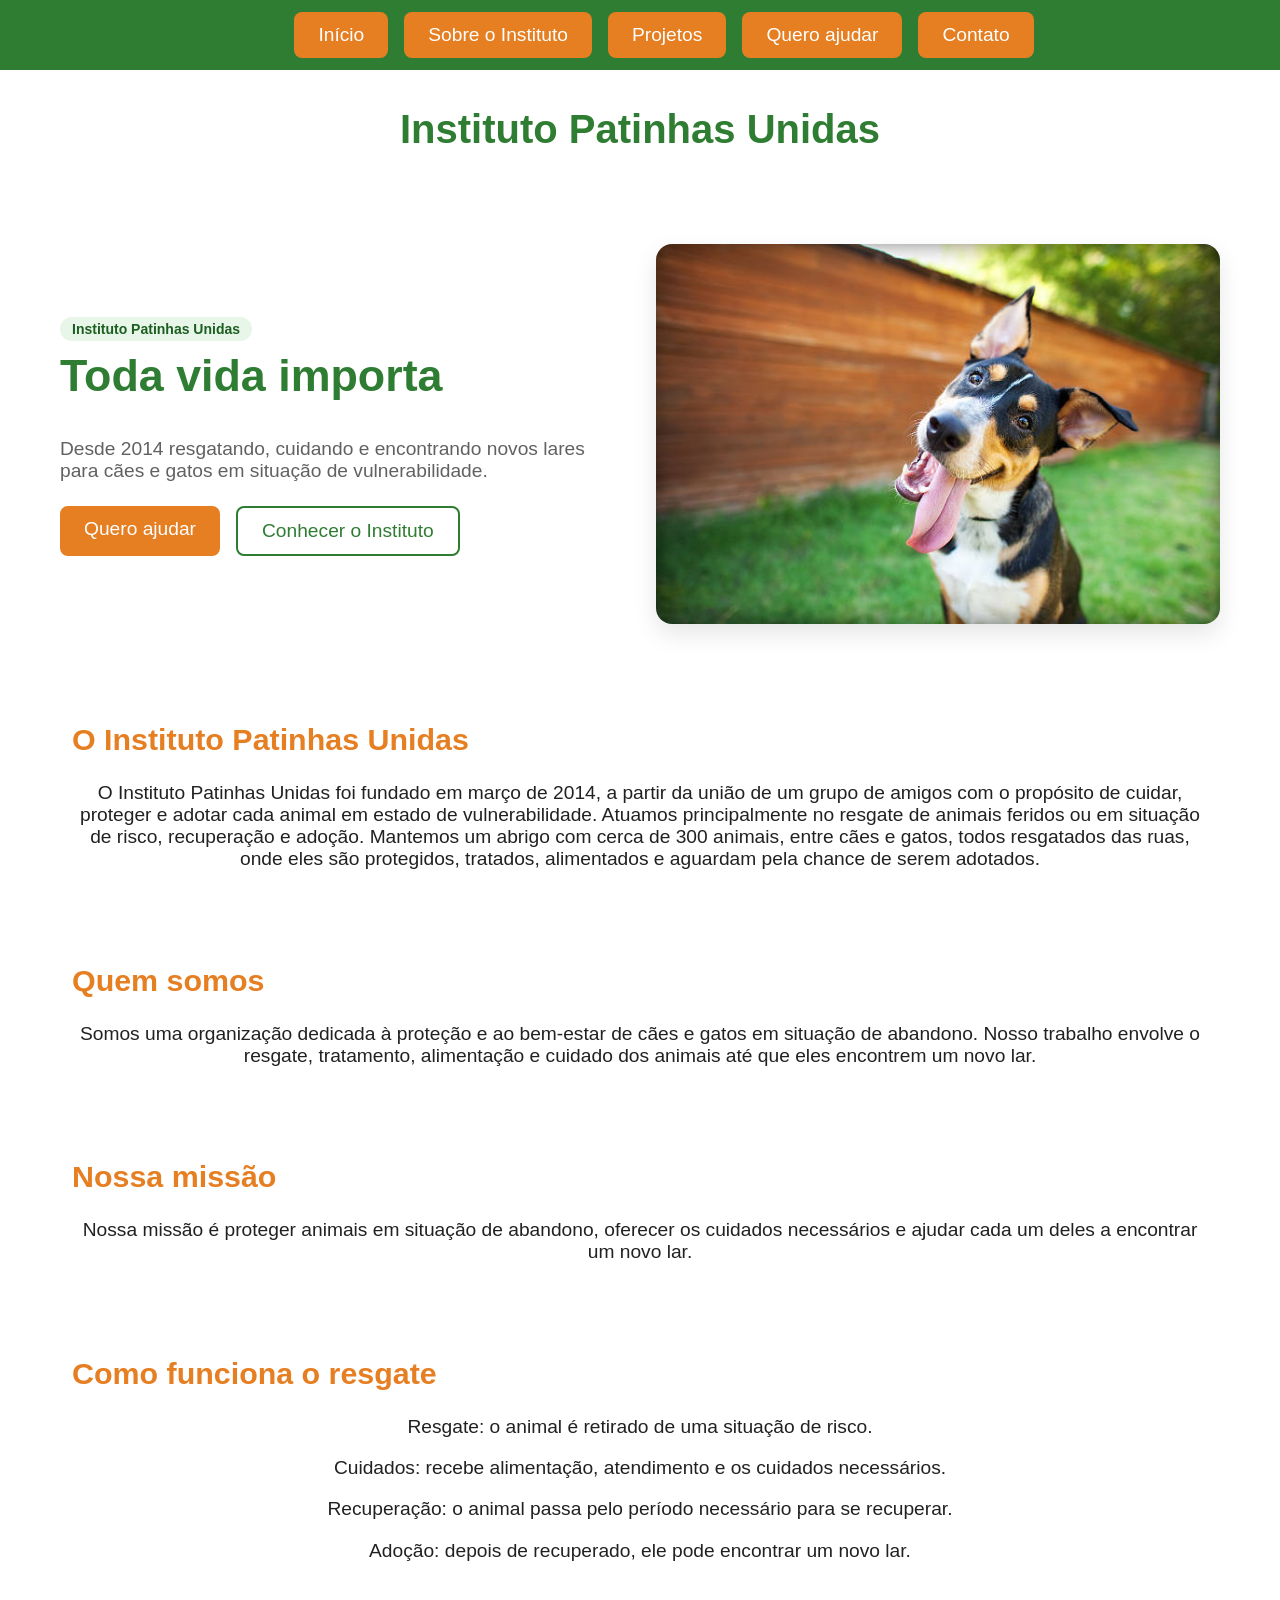
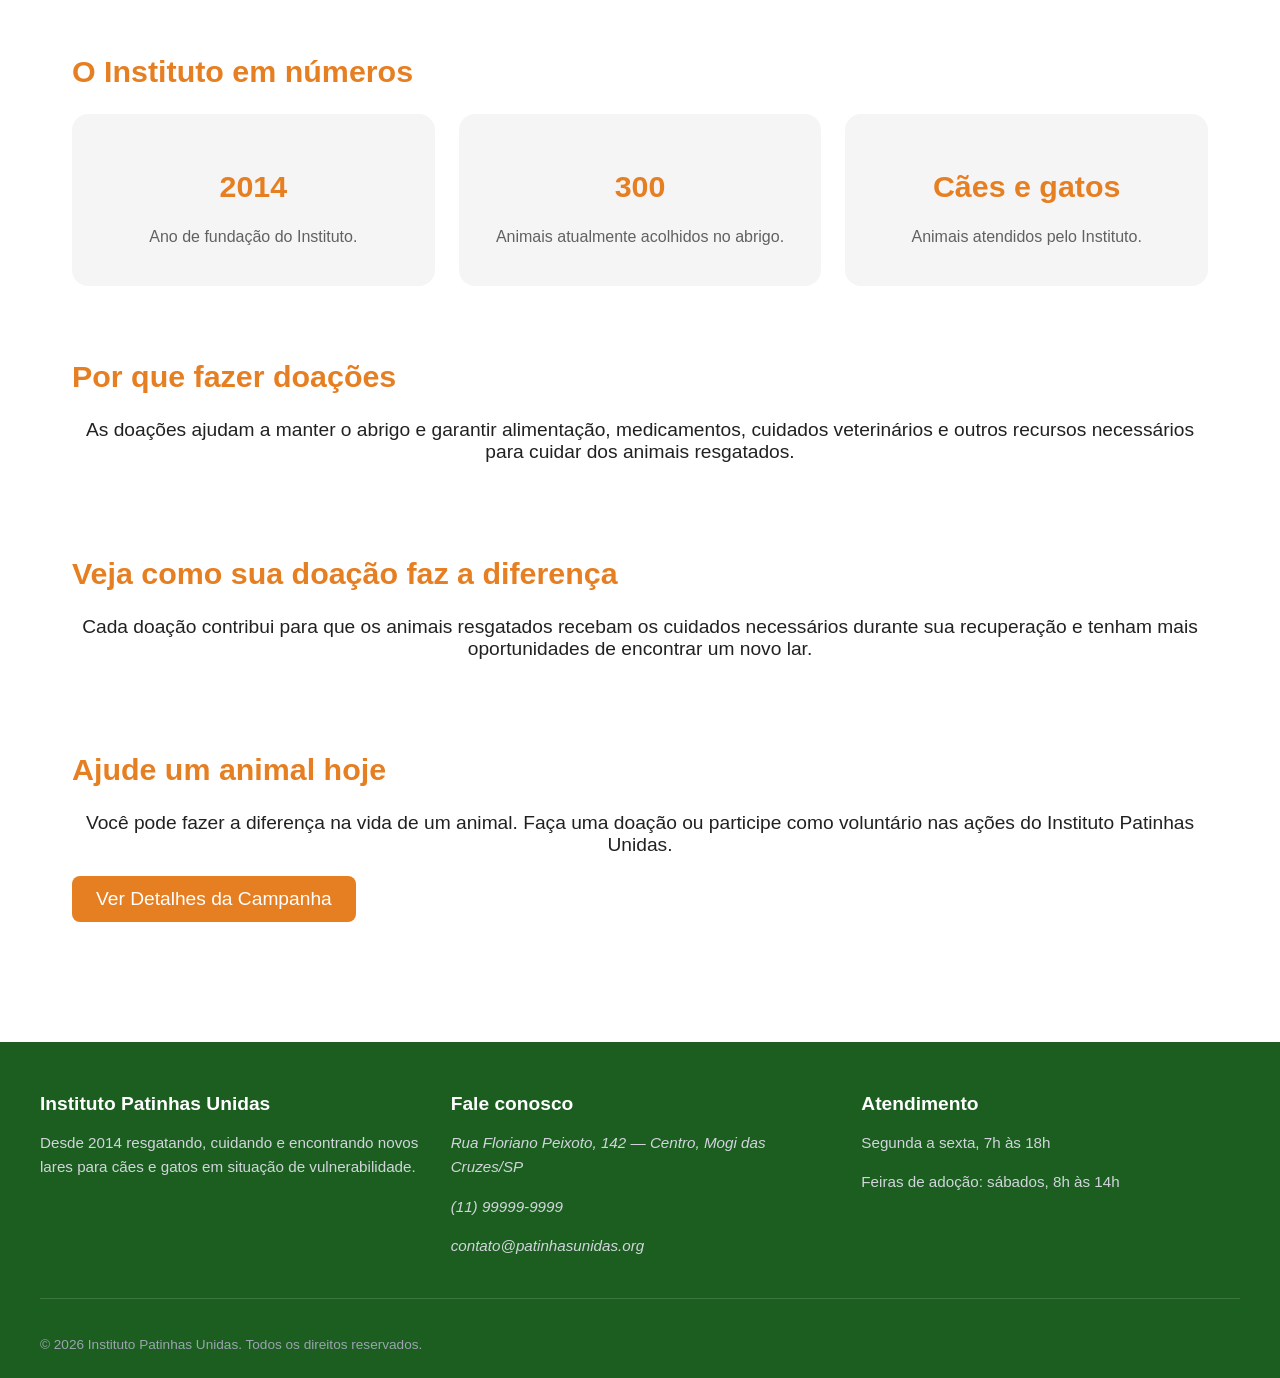
<file: index.html>
<!DOCTYPE html>
<html lang="pt-br">	
<head>	
    <meta charset="UTF-8">
    <meta name="viewport" content="width=device-width, initial-scale=1.0">
    <link rel="stylesheet" href="style.css">
    <title>Instituto Patinhas Unidas</title>	
    <script src="script.js"></script>
</head>
<body>
    <header id="inicio"> 
        <h1>Instituto Patinhas Unidas</h1>
    </header>

    <nav class="menu-navegação">
        <input type="checkbox" id="menu-toggle">
        <label for="menu-toggle" class="botao-menu">☰</label>
        <ul>
            <li><a href="#inicio" class="botao">Início</a></li>
            <li><a href="#sobre" class="botao">Sobre o Instituto</a></li>
            <li class="menu-dropdown">
                <a href="projetos.html" class="botao">Projetos</a>
                <ul class="submenu">
                    <li><a href="projetos.html">Nossos projetos</a></li>
                    <li><a href="#impacto">Nosso impacto</a></li>
                </ul>
            </li>
            <li><a href="cadastro.html" class="botao">Quero ajudar</a></li>
            <li><a href="#contato" class="botao">Contato</a></li>
        </ul>
    </nav>

    <main class="tela-principal"> 
        <!-- SEÇÃO HERO (Destaque Principal) -->
        <section class="hero">
            <div class="hero-texto">
                <span class="badge-destaque">Instituto Patinhas Unidas</span>
                <h1>Toda vida importa</h1>
                <p>
                    Desde 2014 resgatando, cuidando e encontrando novos lares para cães e gatos em situação de vulnerabilidade.
                </p>
                <div class="botoes">
                    <a href="cadastro.html" class="botao">Quero ajudar</a>
                    <a href="#sobre" class="botao botao-secundario">Conhecer o Instituto</a>
                </div>
            </div>
            <div class="hero-imagem">
                <img class="cachorro-cabeça-de-lado" src="imagens/cachorro-cabeça-de-lado.jpg" alt="Cachorro resgatado feliz olhando de lado">
            </div>
        </section>

        <!-- SEÇÃO SOBRE -->
        <section id="sobre">
            <h2>O Instituto Patinhas Unidas</h2>
            <p>
                O Instituto Patinhas Unidas foi fundado em março de 2014, a partir da união de um grupo de amigos com o propósito de cuidar, proteger e adotar cada animal em estado de vulnerabilidade. Atuamos principalmente no resgate de animais feridos ou em situação de risco, recuperação e adoção. Mantemos um abrigo com cerca de 300 animais, entre cães e gatos, todos resgatados das ruas, onde eles são protegidos, tratados, alimentados e aguardam pela chance de serem adotados.
            </p>
        </section>

        <section id="quem-somos">
            <h2>Quem somos</h2>
            <p> 
                Somos uma organização dedicada à proteção e ao bem-estar de cães e gatos em situação de abandono. Nosso trabalho envolve o resgate, tratamento, alimentação e cuidado dos animais até que eles encontrem um novo lar.
            </p>
        </section>

        <section id="missao">
            <h2>Nossa missão</h2>
            <p>
                Nossa missão é proteger animais em situação de abandono, oferecer os cuidados necessários e ajudar cada um deles a encontrar um novo lar.
            </p>
        </section>

        <section id="resgate">
            <h2>Como funciona o resgate</h2>
            <p>Resgate: o animal é retirado de uma situação de risco.</p>
            <p>Cuidados: recebe alimentação, atendimento e os cuidados necessários.</p>
            <p>Recuperação: o animal passa pelo período necessário para se recuperar.</p>
            <p>Adoção: depois de recuperado, ele pode encontrar um novo lar.</p>
        </section>

        <section id="numeros">
            <h2>O Instituto em números</h2>
            <div class="cards">
                <div class="card">
                    <h3>2014</h3>
                    <p>Ano de fundação do Instituto.</p>
                </div>
                <div class="card">
                    <h3>300</h3>
                    <p>Animais atualmente acolhidos no abrigo.</p>
                </div>
                <div class="card">
                    <h3>Cães e gatos</h3>
                    <p>Animais atendidos pelo Instituto.</p>
                </div>
            </div>
        </section>

        <section id="impacto">
            <h2>Por que fazer doações</h2>
            <p>
                As doações ajudam a manter o abrigo e garantir alimentação, medicamentos, cuidados veterinários e outros recursos necessários para cuidar dos animais resgatados.
            </p>
        </section>

        <section id="doações">
            <h2>Veja como sua doação faz a diferença</h2>
            <p>
                Cada doação contribui para que os animais resgatados recebam os cuidados necessários durante sua recuperação e tenham mais oportunidades de encontrar um novo lar.
            </p>
        </section>

        <!-- SEÇÃO QUERO AJUDAR & CAMPANHA -->
        <section id="quero-ajudar"> 
            <h2>Ajude um animal hoje</h2>
            <p>
                Você pode fazer a diferença na vida de um animal. Faça uma doação ou participe como voluntário nas ações do Instituto Patinhas Unidas.
            </p>
            
            <!-- Botão que abre o Modal -->
            <label for="modal-toggle" class="botao">Ver Detalhes da Campanha</label>
        </section>

        <!-- ESTRUTURA DO MODAL (HTML + CSS puro) -->
        <input type="checkbox" id="modal-toggle" class="modal-checkbox">
        <div class="modal-container">
            <div class="modal-conteudo">
                <label for="modal-toggle" class="modal-fechar">&times;</label>
                <span class="badge">Ativo</span>
                <h3>Campanha de Adoção Responsável</h3>
                <p>Feira de adoção todos os sábados no abrigo. Venha encontrar seu companheiro!</p>
                <a href="cadastro.html" class="botao">Quero participar</a>
            </div>
        </div>
    </main>	

    <!-- RODAPÉ (FOOTER EM COLUNAS) -->
    <footer class="rodape" id="contato">
        <div class="rodape-conteudo">
            <!-- Coluna 1: Nome e Frase -->
            <div class="rodape-coluna">
                <h3>Instituto Patinhas Unidas</h3>
                <p>Desde 2014 resgatando, cuidando e encontrando novos lares para cães e gatos em situação de vulnerabilidade.</p>
            </div>

            <!-- Coluna 2: Fale Conosco -->
            <div class="rodape-coluna">
                <h3>Fale conosco</h3>
                <p class="italico">Rua Floriano Peixoto, 142 — Centro, Mogi das Cruzes/SP</p>
                <p class="italico">(11) 99999-9999</p>
                <p class="italico">contato@patinhasunidas.org</p>
            </div>

            <!-- Coluna 3: Atendimento -->
            <div class="rodape-coluna">
                <h3>Atendimento</h3>
                <p>Segunda a sexta, 7h às 18h</p>
                <p>Feiras de adoção: sábados, 8h às 14h</p>
            </div>
        </div>

        <!-- Linha de Direitos Autorais -->
        <div class="rodape-bottom">
            <p>&copy; 2026 Instituto Patinhas Unidas. Todos os direitos reservados.</p>
        </div>
    </footer>

    <script src="script.js"></script>
</body>
</html>
</file>
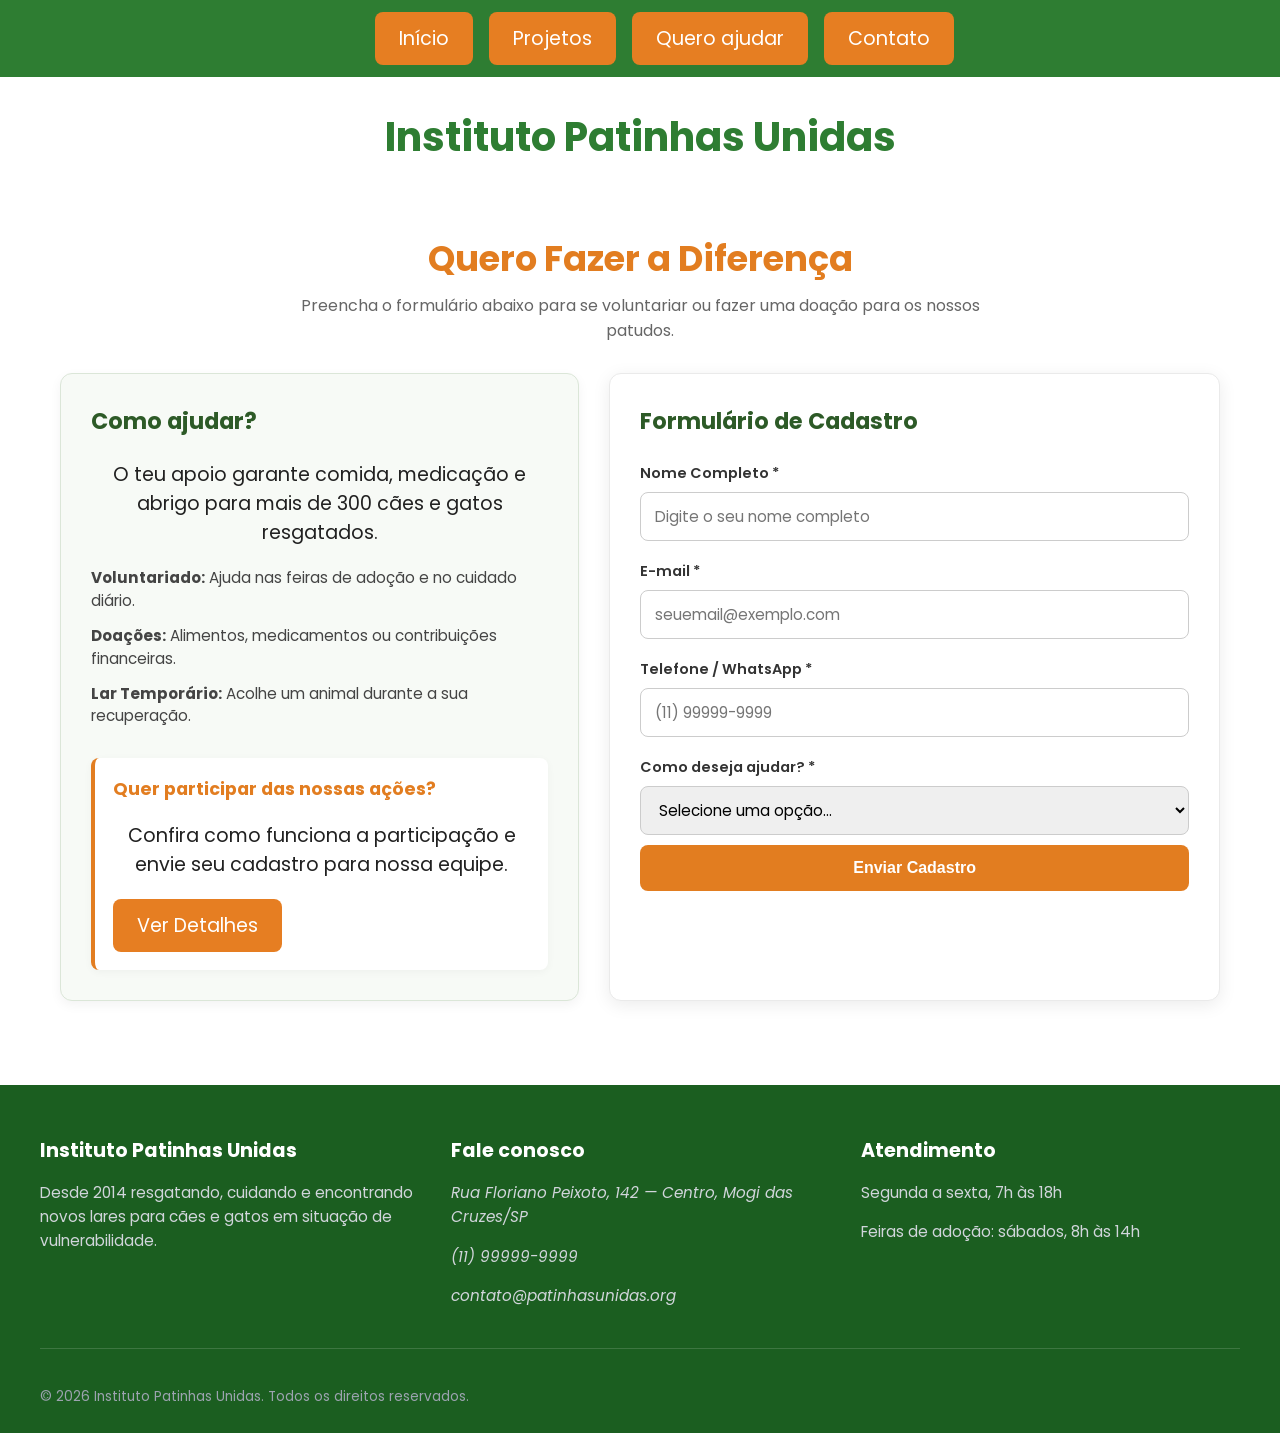
<file: cadastro.html>
<!-- NOVO MODELO DO CADASTRO -->
    <!DOCTYPE html>
<html lang="pt-br">
<head>
    <meta charset="UTF-8">
    <meta name="viewport" content="width=device-width, initial-scale=1.0">
    <!-- Fonte Google Fonts para um visual moderno -->
    <link rel="preconnect" href="https://fonts.googleapis.com">
    <link rel="preconnect" href="https://fonts.gstatic.com" crossorigin>
    <link href="https://fonts.googleapis.com/css2?family=Poppins:wght@400;500;600;700&display=swap" rel="stylesheet">
    
    <!-- Certifica-te de que o ficheiro style.css está exatamente na mesma pasta -->
    <link rel="stylesheet" href="style.css">
    <title>Quero Ajudar - Instituto Patinhas Unidas</title>
</head>
<body>

    <header id="inicio">
        <h1>Instituto Patinhas Unidas</h1>
    </header>

    <nav class="menu-navegação">
        <input type="checkbox" id="menu-toggle">
        <label for="menu-toggle" class="botao-menu">☰</label>
        <ul>
            <li><a href="index.html" class="botao">Início</a></li>
            <li><a href="projetos.html" class="botao">Projetos</a></li>
            <li><a href="cadastro.html" class="botao">Quero ajudar</a></li>
            <li><a href="#contato" class="botao">Contato</a></li>
        </ul>
    </nav>

    <main class="tela-principal">
        <div class="cabecalho-pagina">
            <h2>Quero Fazer a Diferença</h2>
            <p>Preencha o formulário abaixo para se voluntariar ou fazer uma doação para os nossos patudos.</p>
        </div>

        <div class="cadastro-container">
            
            <!-- CARTÃO INFORMATIVO -->
            <div class="card-info-cadastro">
                <h3>Como ajudar?</h3>
                <p>O teu apoio garante comida, medicação e abrigo para mais de 300 cães e gatos resgatados.</p>
                
                <ul class="lista-beneficios">
                    <li><strong>Voluntariado:</strong> Ajuda nas feiras de adoção e no cuidado diário.</li>
                    <li><strong>Doações:</strong> Alimentos, medicamentos ou contribuições financeiras.</li>
                    <li><strong>Lar Temporário:</strong> Acolhe um animal durante a sua recuperação.</li>
                </ul>

                <div class="card-destaque-interno">
                    <h4>Quer participar das nossas ações?</h4>
                    <p>Confira como funciona a participação e envie seu cadastro para nossa equipe.</p>
                    <label for="modal-cadastro" class="botao">Ver Detalhes</label>
                </div>
            </div>

            <!-- FORMULÁRIO ESTILIZADO -->
            <!-- FORMULÁRIO COM VALIDAÇÃO NATIVA -->
<form class="form-cadastro" action="#sucesso">
    <h3>Formulário de Cadastro</h3>
    <div class="grupo-campo">
    <label for="nome">Nome Completo *</label>
    <input type="text" id="nome" name="nome" placeholder="Digite o seu nome completo" required>
    <span class="mensagem-erro">Por favor, preencha o seu nome completo.</span>
</div>

<div class="grupo-campo">
    <label for="email">E-mail *</label>
    <input type="email" id="email" name="email" placeholder="seuemail@exemplo.com" required>
    <span class="mensagem-erro">Insira um endereço de e-mail válido (ex: nome@dominio.com).</span>
</div>


    <div class="grupo-campo">
        <label for="telefone">Telefone / WhatsApp *</label>
        <input type="tel" id="telefone" name="telefone" placeholder="(11) 99999-9999" required
        maxlength="11">

    </div>

    <div class="grupo-campo">
        <label for="tipo-ajuda">Como deseja ajudar? *</label>
        <select id="tipo-ajuda" name="tipo-ajuda" required>
            <option value="" disabled selected>Selecione uma opção...</option>
            <option value="voluntario">Quero ser Voluntário</option>
            <option value="doador">Quero fazer Doações</option>
            <option value="lar-temporario">Quero oferecer Lar Temporário</option>
            <option value="adocao">Quero Adotar um Animal</option>
        </select>
    


    <!-- Botão Submit real que valida os campos obrigatórios -->
    <button type="submit" class="botao botao-enviar">Enviar Cadastro</button>
</form>

<!-- NOTIFICAÇÃO / MODAL DE SUCESSO EXIBIDO VIA HASH (#sucesso) -->
<div id="sucesso" class="modal-container-hash">
    <div class="modal-conteudo modal-sucesso-conteudo">
        <a href="#" class="modal-fechar">&times;</a>
        <div class="icone-sucesso">✓</div>
        <h3>Cadastro Realizado com Sucesso!</h3>
        <p>Obrigado pelo seu apoio ao Instituto Patinhas Unidas. Entraremos em contato em breve pelo WhatsApp ou e-mail fornecido.</p>
        <a href="#" class="botao">Concluir</a>
    </div>
</div>

        <!-- MODAL DE INFORMAÇÕES -->
        <input type="checkbox" id="modal-cadastro" class="modal-checkbox">
        <div class="modal-container">
            <div class="modal-conteudo">
                <label for="modal-cadastro" class="modal-fechar">&times;</label>
                <h3>Informações sobre a participação</h3>
                <p>A nossa equipe entrará em contato dentro do prazo de 24 a 48 horas após o envio do formulário para alinhar os detalhes da sua participação!</p>
                <label for="modal-cadastro" class="botao">Entendido</label>
            </div>
        </div>

        <!-- MODAL DE SUCESSO DO CADASTRO -->
        <input type="checkbox" id="modal-sucesso" class="modal-checkbox">
        <div class="modal-container">
            <div class="modal-conteudo modal-sucesso-conteudo">
                <label for="modal-sucesso" class="modal-fechar">&times;</label>
                <div class="icone-sucesso">✓</div>
                <h3>Cadastro Realizado com Sucesso!</h3>
                <p>Obrigado pelo teu apoio ao Instituto Patinhas Unidas. Entraremos em contacto em breve pelo WhatsApp ou e-mail fornecido.</p>
                <label for="modal-sucesso" class="botao">Concluir</label>
            </div>
        </div>

    </main>


    <!-- RODAPÉ -->
    <footer class="rodape" id="contato">
        <div class="rodape-conteudo">
            <div class="rodape-coluna">
                <h3>Instituto Patinhas Unidas</h3>
                <p>Desde 2014 resgatando, cuidando e encontrando novos lares para cães e gatos em situação de vulnerabilidade.</p>
            </div>

            <div class="rodape-coluna">
                <h3>Fale conosco</h3>
                <p class="italico">Rua Floriano Peixoto, 142 — Centro, Mogi das Cruzes/SP</p>
                <p class="italico">(11) 99999-9999</p>
                <p class="italico">contato@patinhasunidas.org</p>
            </div>

            <div class="rodape-coluna">
                <h3>Atendimento</h3>
                <p>Segunda a sexta, 7h às 18h</p>
                <p>Feiras de adoção: sábados, 8h às 14h</p>
            </div>
        </div>

        <div class="rodape-bottom">
            <p>&copy; 2026 Instituto Patinhas Unidas. Todos os direitos reservados.</p>
        </div>
    </footer>

</body>
</html>
</file>
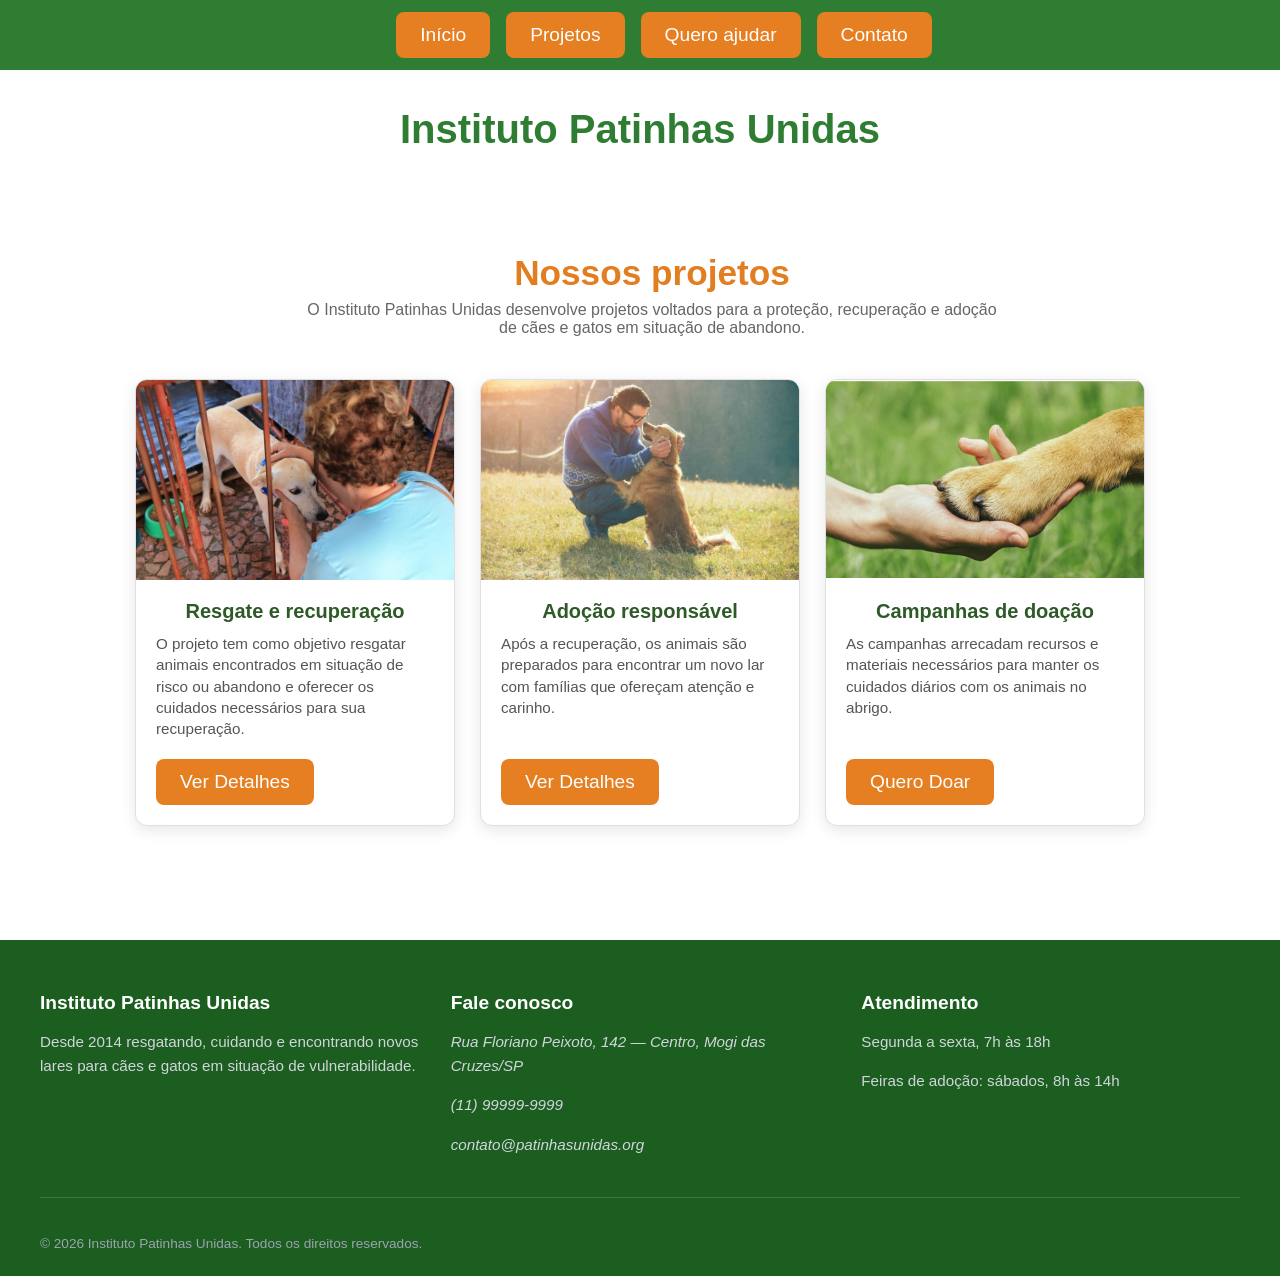
<file: projetos.html>
<!DOCTYPE html>
<html lang="pt-br">
<head>
    <meta charset="UTF-8">
    <meta name="viewport" content="width=device-width, initial-scale=1.0">
    <link rel="stylesheet" href="style.css">
    <title>Projetos - Instituto Patinhas Unidas</title>
</head>
<body>

    <header id="inicio">
        <h1>Instituto Patinhas Unidas</h1>
    </header>

    <nav class="menu-navegação">
        <input type="checkbox" id="menu-toggle">
        <label for="menu-toggle" class="botao-menu">☰</label>
        <ul>
            <li><a href="index.html" class="botao">Início</a></li>
            <li><a href="projetos.html" class="botao">Projetos</a></li>
            <li><a href="cadastro.html" class="botao">Quero ajudar</a></li>
            <li><a href="#contato" class="botao">Contato</a></li>
        </ul>
    </nav>

    <main class="tela-principal">
        <div class="cabecalho-pagina">
        <section class="cabecalho-pagina">
            <h2>Nossos projetos</h2>  
            <p>
                O Instituto Patinhas Unidas desenvolve projetos voltados para
                a proteção, recuperação e adoção de cães e gatos em situação
                de abandono.
            </p>
        </section>

        <!-- GRID COM OS CARDS LADO A LADO -->
        <div class="projetos-grid">
            
            <!-- CARD 1 -->
            <article class="card-projeto">
                <img src="imagens/cachorro-sendo-resgatado.jpg" alt="Cachorro sendo resgatado">
                <div class="card-conteudo">
                    <h3>Resgate e recuperação</h3>
                    <p>
                        O projeto tem como objetivo resgatar animais encontrados
                        em situação de risco ou abandono e oferecer os cuidados
                        necessários para sua recuperação.
                    </p>
                    <label for="modal-resgate" class="botao">Ver Detalhes</label>
                </div>
            </article>

            <!-- CARD 2 -->
            <article class="card-projeto">
                <img src="imagens/cachorro-recebendo-carinho.jpg" alt="Cachorro recebendo carinho">
                <div class="card-conteudo">
                    <h3>Adoção responsável</h3>
                    <p>
                        Após a recuperação, os animais são preparados para encontrar
                        um novo lar com famílias que ofereçam atenção e carinho.
                    </p>
                    <label for="modal-adocao" class="botao">Ver Detalhes</label>
                </div>
            </article>

            <!-- CARD 3 -->
            <article class="card-projeto">
                <img src="imagens/ajude-um-animal.png" alt="Cachorro sendo adotado">
                <div class="card-conteudo">
                    <h3>Campanhas de doação</h3>
                    <p>
                        As campanhas arrecadam recursos e materiais necessários para
                        manter os cuidados diários com os animais no abrigo.
                    </p>
                    <a href="cadastro.html" class="botao">Quero Doar</a>
                </div>
            </article>

        </div>
</main>
        <!-- ESTRUTURA DOS MODAIS SEM JAVASCRIPT -->
        <input type="checkbox" id="modal-resgate" class="modal-checkbox">
        <div class="modal-container">
            <div class="modal-conteudo">
                <label for="modal-resgate" class="modal-fechar">&times;</label>
                <h3>Resgate e recuperação</h3>
                <p>Nossa equipe faz plantões semanais para resgate de animais feridos. Atualmente atendemos mais de 20 chamados por mês.</p>
                <a href="cadastro.html" class="botao">Seja Voluntário</a>
            </div>
        </div>

        <input type="checkbox" id="modal-adocao" class="modal-checkbox">
        <div class="modal-container">
            <div class="modal-conteudo">
                <label for="modal-adocao" class="modal-fechar">&times;</label>
                <h3>Feira de Adoção Responsável</h3>
                <p>Todos os sábados abrimos nossa sede para visitas. Todos os animais são vacinados e castrados.</p>
                <a href="cadastro.html" class="botao">Quero Adotar</a>
            </div>
        </div>

    </main>

    <!-- RODAPÉ -->
    <footer class="rodape" id="contato">
        <div class="rodape-conteudo">
            <div class="rodape-coluna">
                <h3>Instituto Patinhas Unidas</h3>
                <p>Desde 2014 resgatando, cuidando e encontrando novos lares para cães e gatos em situação de vulnerabilidade.</p>
            </div>

            <div class="rodape-coluna">
                <h3>Fale conosco</h3>
                <p class="italico">Rua Floriano Peixoto, 142 — Centro, Mogi das Cruzes/SP</p>
                <p class="italico">(11) 99999-9999</p>
                <p class="italico">contato@patinhasunidas.org</p>
            </div>

            <div class="rodape-coluna">
                <h3>Atendimento</h3>
                <p>Segunda a sexta, 7h às 18h</p>
                <p>Feiras de adoção: sábados, 8h às 14h</p>
            </div>
        </div>

        <div class="rodape-bottom">
            <p>&copy; 2026 Instituto Patinhas Unidas. Todos os direitos reservados.</p>
        </div>
    </footer>

</body>
</html>
</file>
<file: style.css>
:root {
    /* Cores */
    --cor-primaria: #2E7D32;
    --cor-primaria-escura: #1B5E20;
    --cor-primaria-clara: #E8F5E9;

    --cor-secundaria: #E67E22;
    --cor-secundaria-escura: #B45309;

    --cor-fundo: #FFFFFF;
    --cor-fundo-alternativo: #F5F5F5;

    --cor-texto: #212121;
    --cor-texto-suave: #616161;

    /* Tipografia */
    --texto-titulo-principal: 2.5rem;
    --texto-titulo-secao: 1.9rem;
    --texto-subtitulo: 1.5rem;
    --texto-normal: 1.2rem;
    --texto-pequeno: 0.875rem;

    /* Estados do Sistema / Feedback */
    --cor-sucesso: #2E7D32;               /* Bordas e ícones de confirmação/sucesso */
    --cor-erro: #D32F2F;                  /* Bordas, alertas e mensagens de erro */
    --cor-erro-fundo: #FFEBEE;            /* Fundo suave para alertas de erro */

    /* Espaçamentos */
    --espaco-1: 0.25rem;
    --espaco-2: 0.5rem;
    --espaco-3: 0.75rem;
    --espaco-4: 1rem;
    --espaco-5: 1.5rem;
    --espaco-6: 2rem;
    --espaco-7: 3rem;
    --espaco-8: 4rem;
}

body {
    background-color: var(--cor-fundo);
    color: var(--cor-texto);
    font-size: var(--texto-normal);
    margin: 0;
    font-family: 'Poppins', sans-serif !important;
}

header {
    display: flex;
    align-items: center;
    justify-content: center;
    padding-top: 80px;
}

p {
    text-align: center;
    font-size: var(--texto-normal);
}

h1 {
    color: var(--cor-primaria);
    font-size: var(--texto-titulo-principal);
    margin-bottom: var(--espaco-4);
}

h2 {
    color: var(--cor-secundaria);
    font-size: var(--texto-titulo-secao);
}

h3 {
    font-size: var(--texto-subtitulo);
}

section {
    padding: var(--espaco-3);
    margin: var(--espaco-5) 0;
}

/* =====================================
   NAVEGAÇÃO (MENU)
   ===================================== */

.menu-navegação {
    background-color: var(--cor-primaria);
    padding: var(--espaco-3) var(--espaco-5);
    position: fixed;
    top: 0;
    width: 100%;
    z-index: 100;
}

.menu-navegação a {
    color: var(--cor-fundo);
    text-decoration: none;
}

.menu-navegação a:hover {
    color: var(--cor-primaria-clara);
    transform: translateY(-8px);
    box-shadow: 0 12px 40px rgba(0, 0, 0, 0.15);
}

.menu-navegação ul {
    list-style: none;
    margin: 0;
    padding: 0;
}

.menu-navegação > ul {
    display: flex;
    align-items: center;
    justify-content: center;
    gap: var(--espaco-4);
}

.menu-dropdown {
    position: relative;
}

.submenu {
    display: none;
    position: absolute;
    top: 100%;
    left: 0;
    background-color: var(--cor-primaria-escura);
    min-width: 180px;
    padding: var(--espaco-2);
    margin: 0;
    list-style: none;
}

.submenu li {
    list-style: none;
    margin: 0;
    padding: 0;
}

.submenu a {
    display: block;
    padding: var(--espaco-2);
}

.menu-dropdown:hover .submenu {
    display: block;
}

#menu-toggle,
.botao-menu {
    display: none;
}

/* =====================================
   BOTÕES GERAIS
   ===================================== */

.botao {
    background-color: var(--cor-secundaria);
    display: inline-block;
    color: var(--cor-fundo);
    padding: var(--espaco-3) var(--espaco-5);
    text-decoration: none;
    border-radius: 8px;
    transition: 0.3s;
}

.botao:hover {
    background-color: var(--cor-primaria-escura);
}

.botao:focus {
    outline: 3px solid var(--cor-primaria-clara);
    outline-offset: 2px;
}

.botao:active {
    transform: scale(0.97);
}

.botao:disabled {
    background-color: var(--cor-texto-suave);
    cursor: not-allowed;
}

.botoes {
    display: flex;
    justify-content: center;
    gap: var(--espaco-4);
}

/* =====================================
   ESTILOS DA SEÇÃO HERO
   ===================================== */

.hero {
    display: grid;
    grid-template-columns: 1fr 1fr;
    gap: var(--espaco-6);
    align-items: center;
    padding: var(--espaco-6) 0;
    grid-column: 2 / 12;
}

.hero-texto {
    display: flex;
    flex-direction: column;
    align-items: flex-start;
}

.hero-texto h1 {
    font-size: 2.8rem;
    line-height: 1.2;
    margin-top: var(--espaco-2);
    margin-bottom: var(--espaco-4);
}

.hero-texto p {
    text-align: left;
    margin-bottom: var(--espaco-5);
    color: var(--cor-texto-suave);
}

.badge-destaque {
    background-color: var(--cor-primaria-clara);
    color: var(--cor-primaria-escura);
    padding: var(--espaco-1) var(--espaco-3);
    border-radius: 20px;
    font-size: var(--texto-pequeno);
    font-weight: bold;
}

.hero-imagem img {
    width: 100%;
    height: 380px;
    object-fit: cover;
    border-radius: 16px;
    box-shadow: 0 10px 25px rgba(0, 0, 0, 0.1);
}

.botao-secundario {
    background-color: transparent;
    color: var(--cor-primaria);
    border: 2px solid var(--cor-primaria);
}

.botao-secundario:hover {
    background-color: var(--cor-primaria);
    color: var(--cor-fundo);
}

/* =====================================
   ESTRUTURA PRINCIPAL E CARDS
   ===================================== */

main.tela-principal {
    width: 100% !important;
    max-width: 1200px !important;
    margin: 0 auto !important;
    padding: 20px !important;
    box-sizing: border-box !important;
    display: block !important;
}

.cards {
    display: grid;
    grid-template-columns: repeat(3, 1fr);
    gap: var(--espaco-5);
    width: 100%;
}

.card {
    background-color: var(--cor-fundo-alternativo);
    padding: var(--espaco-5);
    border-radius: 16px;
    text-align: center;
    display: flex;
    flex-direction: column;
    align-items: center;
    justify-content: center;
}

.card p {
    font-size: 1rem;
    color: var(--cor-texto-suave);
}

.card h3 { 
    font-weight: 800;
    color: var(--cor-secundaria);  
    font-size: var(--texto-titulo-secao);
    margin-bottom: var(--espaco-2);
}

/* =====================================
   PÁGINA DE PROJETOS
   ===================================== */

.cabecalho-pagina {
    text-align: center !important;
    margin-bottom: 30px !important;
    width: 100% !important;
}

.cabecalho-pagina h2 {
    color: #e27d20 !important;
    font-size: 2.2rem !important;
    margin-bottom: 8px !important;
    font-weight: 700 !important;
}

.cabecalho-pagina p {
    color: #666666 !important;
    max-width: 700px !important;
    margin: 0 auto !important;
    font-size: 1rem !important;
}

.projetos-grid {
    display: flex !important;
    flex-direction: row !important;
    flex-wrap: wrap !important;
    justify-content: center !important;
    gap: 25px !important;
    width: 100% !important;
    margin-top: 20px !important;
}

.card-projeto {
    background-color: #ffffff !important;
    border-radius: 12px !important;
    overflow: hidden !important;
    box-shadow: 0 4px 15px rgba(0, 0, 0, 0.1) !important;
    display: flex !important;
    flex-direction: column !important;
    border: 1px solid #e0e0e0 !important;
    width: 320px !important;
    box-sizing: border-box !important;
}

.card-projeto img {
    width: 100% !important;
    height: 200px !important;
    object-fit: cover !important;
}

.card-conteudo {
    padding: 20px !important;
    display: flex !important;
    flex-direction: column !important;
    flex-grow: 1 !important;
}

.card-conteudo h3 {
    margin: 0 0 10px 0 !important;
    color: #2d5a27 !important;
    font-size: 1.25rem !important;
}

.card-conteudo p {
    text-align: left !important;
    margin-bottom: 20px !important;
    font-size: 0.95rem !important;
    color: #555555 !important;
    line-height: 1.4 !important;
}

.card-conteudo .botao {
    margin-top: auto !important;
    align-self: flex-start !important;
}

/* =====================================
   PÁGINA DE CADASTRO
   ===================================== */

.cadastro-container {
    display: flex !important;
    flex-wrap: wrap !important;
    gap: 30px !important;
    justify-content: center !important;
    align-items: stretch !important;
}

.card-info-cadastro {
    flex: 1 !important;
    min-width: 300px !important;
    background-color: #f7faf6 !important;
    border: 1px solid #dbe6d8 !important;
    border-radius: 12px !important;
    padding: 30px !important;
    box-shadow: 0 4px 12px rgba(0, 0, 0, 0.05) !important;
}

.card-info-cadastro h3 {
    color: #2d5a27 !important;
    margin-top: 0 !important;
    font-size: 1.4rem !important;
}

.lista-beneficios {
    list-style: none !important;
    padding: 0 !important;
    margin: 20px 0 !important;
}

.lista-beneficios li {
    margin-bottom: 12px !important;
    font-size: 0.95rem !important;
    color: #444444 !important;
    line-height: 1.5 !important;
}

.card-destaque-interno {
    background-color: #ffffff !important;
    border-left: 4px solid #e27d20 !important;
    padding: 18px !important;
    border-radius: 8px !important;
    margin-top: 30px !important;
    box-shadow: 0 2px 8px rgba(0,0,0,0.04) !important;
}

.card-destaque-interno h4 {
    margin: 0 0 6px 0 !important;
    color: #e27d20 !important;
    font-size: 1.1rem !important;
}

.form-cadastro {
    flex: 1.2 !important;
    min-width: 320px !important;
    background-color: #ffffff !important;
    padding: 30px !important;
    border-radius: 12px !important;
    box-shadow: 0 4px 18px rgba(0, 0, 0, 0.08) !important;
    border: 1px solid #eaeaea !important;
}

.form-cadastro h3 {
    color: #2d5a27 !important;
    margin-top: 0 !important;
    margin-bottom: 25px !important;
    font-size: 1.4rem !important;
}

.grupo-campo {
    margin-bottom: 20px !important;
    display: flex !important;
    flex-direction: column !important;
}

.grupo-campo label {
    font-weight: 600 !important;
    margin-bottom: 8px !important;
    color: #333333 !important;
    font-size: 0.9rem !important;
}

.grupo-campo input,
.grupo-campo select,
.grupo-campo textarea {
    width: 100% !important;
    padding: 12px 14px !important;
    border: 1.5px solid #cccccc !important;
    border-radius: 8px !important;
    font-size: 0.95rem !important;
    font-family: 'Poppins', sans-serif !important;
    box-sizing: border-box !important;
    transition: all 0.3s ease !important;
}

.grupo-campo input:focus,
.grupo-campo select:focus,
.grupo-campo textarea:focus {
    outline: none !important;
    border-color: #2d5a27 !important;
    box-shadow: 0 0 0 3px rgba(45, 90, 39, 0.15) !important;
}

button.botao-enviar {
    width: 100% !important;
    background-color: #e27d20 !important;
    color: #ffffff !important;
    padding: 14px !important;
    border: none !important;
    border-radius: 8px !important;
    font-weight: 600 !important;
    font-size: 1rem !important;
    cursor: pointer !important;
    transition: background-color 0.3s ease !important;
    margin-top: 10px !important;
}

button.botao-enviar:hover {
    background-color: #c96712 !important;
}
/* =====================================
   VALIDAÇÃO DE ERRO NO FORMULÁRIO
   ===================================== */

/* Quando o campo for obrigatório e estiver inválido (após interação do usuário) */
.grupo-campo input:focus:invalid,
.grupo-campo select:focus:invalid,
.grupo-campo textarea:focus:invalid {
    border-color: var(--cor-erro) !important;
    background-color: var(--cor-erro-fundo) !important;
    box-shadow: 0 0 0 3px rgba(211, 47, 47, 0.2) !important;
}

/* Mensagem curta de ajuda abaixo do campo */
.mensagem-erro {
    display: none;
    color: var(--cor-erro);
    font-size: var(--texto-pequeno);
    margin-top: 4px;
    font-weight: 500;
}

/* Exibe a mensagem de erro se o campo focado estiver inválido */
.grupo-campo input:focus:invalid + .mensagem-erro,
.grupo-campo select:focus:invalid + .mensagem-erro {
    display: block;
}
/* =====================================
   MODAIS DA PÁGINA
   ===================================== */

.modal-checkbox {
    display: none;
}

.modal-container {
    display: none;
    position: fixed;
    top: 0;
    left: 0;
    width: 100vw;
    height: 100vh;
    background-color: rgba(0, 0, 0, 0.6);
    z-index: 9999;
    justify-content: center;
    align-items: center;
}

.modal-checkbox:checked + .modal-container {
    display: flex;
}

.modal-conteudo {
    background-color: var(--cor-fundo);
    padding: var(--espaco-6);
    border-radius: 16px;
    max-width: 450px;
    width: 90%;
    position: relative;
    box-shadow: 0 10px 30px rgba(0, 0, 0, 0.3);
    text-align: center;
}

.modal-fechar {
    position: absolute;
    top: 12px;
    right: 16px;
    font-size: 1.8rem;
    font-weight: bold;
    cursor: pointer;
    color: var(--cor-texto-suave);
    background: none;
    border: none;
}

.modal-fechar:hover {
    color: var(--cor-secundaria);
}

.badge {
    background-color: var(--cor-primaria);
    color: var(--cor-fundo);
    padding: var(--espaco-1) var(--espaco-3);
    border-radius: 12px;
    font-size: var(--texto-pequeno);
}

/* MODAL DE SUCESSO VIA HASH (#sucesso) */
#sucesso.modal-container-hash {
    display: none !important;
    position: fixed !important;
    top: 0 !important;
    left: 0 !important;
    width: 100% !important;
    height: 100% !important;
    background-color: rgba(0, 0, 0, 0.6) !important;
    justify-content: center !important;
    align-items: center !important;
    z-index: 99999 !important;
}

#sucesso.modal-container-hash:target {
    display: flex !important;
}

.modal-sucesso-conteudo {
    background-color: #ffffff !important;
    padding: 30px !important;
    border-radius: 12px !important;
    text-align: center !important;
    max-width: 400px !important;
    width: 90% !important;
    box-shadow: 0 5px 20px rgba(0,0,0,0.2) !important;
    position: relative !important;
}

.icone-sucesso {
    width: 60px;
    height: 60px;
    background-color: #2d5a27;
    color: #ffffff;
    font-size: 32px;
    font-weight: bold;
    border-radius: 50%;
    display: flex;
    align-items: center;
    justify-content: center;
    margin: 0 auto 15px auto;
}

/* =====================================
   RODAPÉ (FOOTER)
   ===================================== */

.rodape {
    background-color: var(--cor-primaria-escura, #1b2e23);
    color: #ffffff;
    padding: var(--espaco-6, 3rem) var(--espaco-5, 2rem) var(--espaco-3, 1rem);
    margin-top: 4rem;
}

.rodape-conteudo {
    max-width: 1200px;
    margin: 0 auto;
    display: grid;
    grid-template-columns: repeat(3, 1fr);
    gap: 2rem;
}

.rodape-coluna h3 {
    color: #ffffff;
    font-size: 1.2rem;
    font-weight: 700;
    margin-bottom: 1rem;
}

.rodape-coluna p {
    color: #d1d5db;
    font-size: 0.95rem;
    line-height: 1.6;
    margin-bottom: 0.5rem;
    text-align: left;
}

.rodape-coluna p.italico {
    font-style: italic;
}

.rodape-bottom {
    max-width: 1200px;
    margin: 2rem auto 0 auto;
    padding-top: 1.5rem;
    border-top: 1px solid rgba(255, 255, 255, 0.15);
}

.rodape-bottom p {
    color: #9ca3af;
    font-size: 0.85rem;
    text-align: left;
}

/* =====================================
   RESPONSIVIDADE (MEDIA QUERIES)
   ===================================== */

@media (max-width: 768px) {
    .hero {
        grid-template-columns: 1fr;
        grid-column: 1;
        text-align: center;
    }

    .hero-texto {
        align-items: center;
    }

    .hero-texto p {
        text-align: center;
    }

    .hero-imagem img {
        height: 260px;
    }

    .projetos-grid {
        grid-template-columns: 1fr;
    }

    .rodape-conteudo {
        grid-template-columns: 1fr;
        gap: 1.5rem;
    }
}

@media (max-width: 600px) {
    .botao-menu {
        display: block;
        color: var(--cor-fundo);
        font-size: 2rem;
        cursor: pointer;
        text-align: center;
        padding: var(--espaco-2) var(--espaco-3);
    }

    .menu-navegação > ul {
        display: none;
        flex-direction: column;
        background-color: var(--cor-primaria);
        padding: var(--espaco-3);
        margin: 0;
        gap: var(--espaco-3);
    }

    .menu-navegação > ul li {
        width: 100%;
        text-align: center;
    }

    #menu-toggle:checked ~ ul {
        display: flex;
    }

    .cards {
        grid-template-columns: 1fr;
    }
}

@media (min-width: 601px) and (max-width: 768px) {
    .cards {
        grid-template-columns: repeat(2, 1fr);
    }
}
</file>
